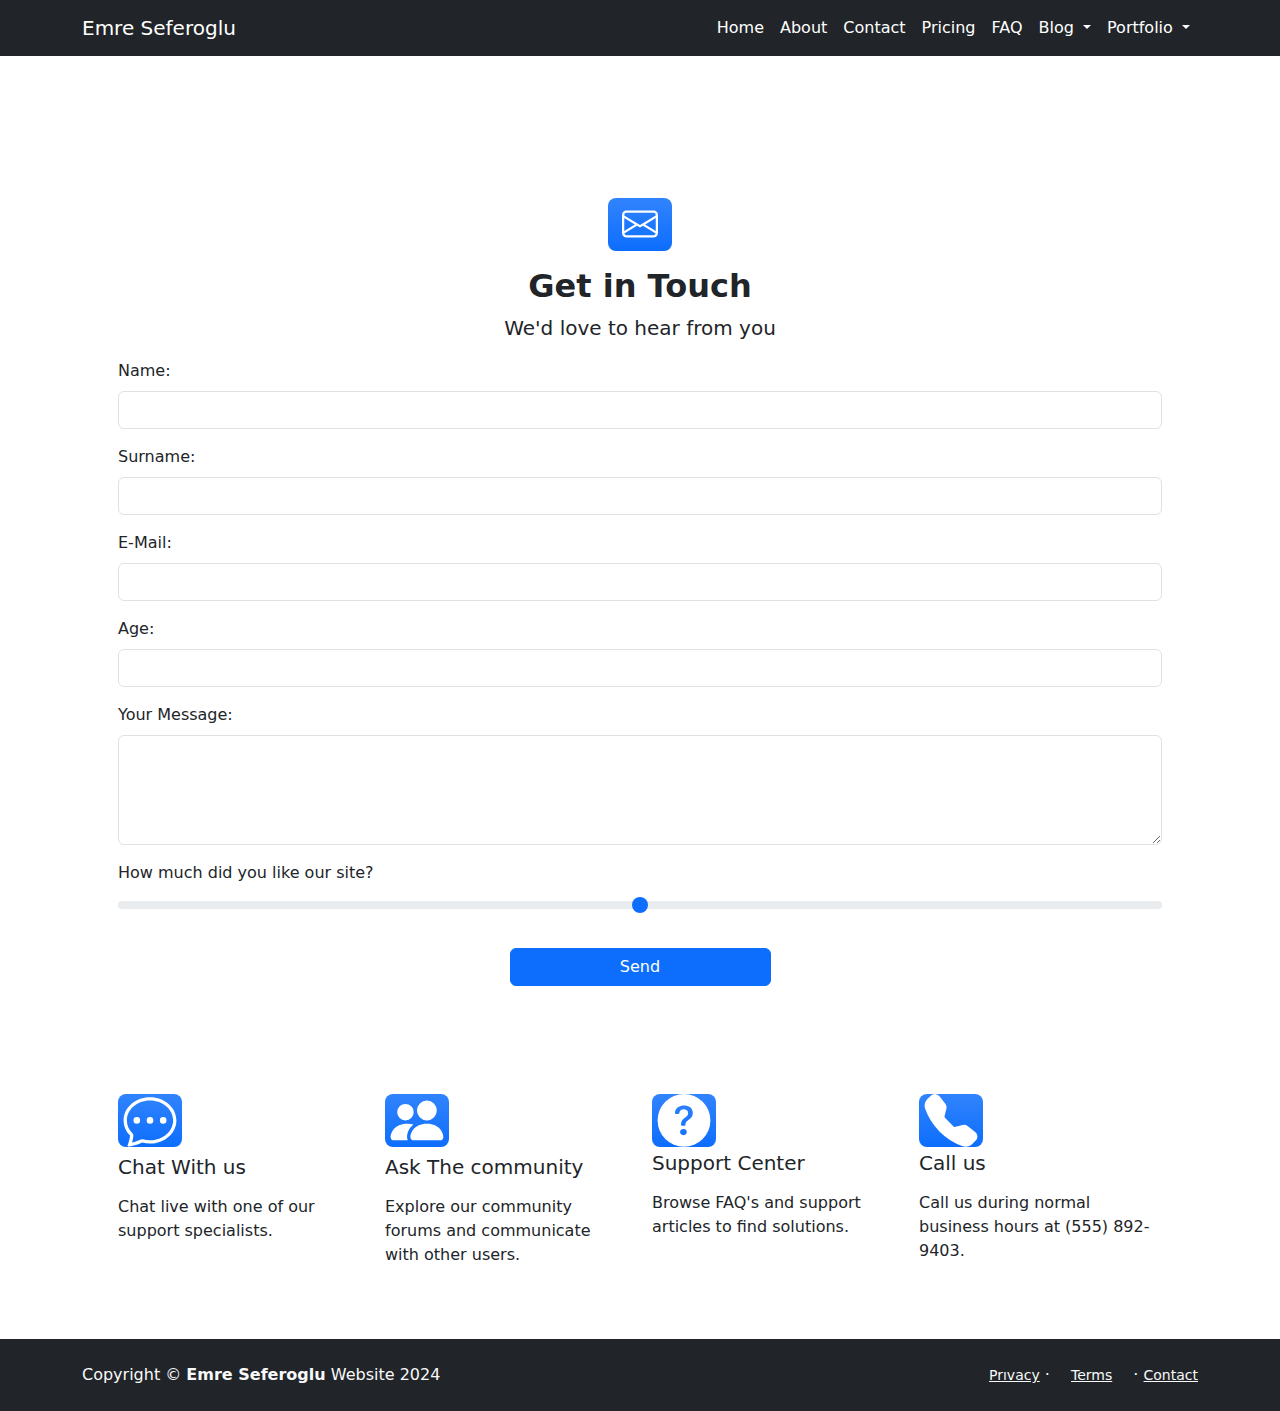
<file: contact.html>
<!DOCTYPE html>
<html lang="en">
  <head>
    <meta charset="UTF-8" />
    <meta name="viewport" content="width=device-width, initial-scale=1.0" />
    <title>İletişim & Destek</title>
    <link rel="stylesheet" href="contact.css" />
    <link
      href="https://cdn.jsdelivr.net/npm/bootstrap@5.3.3/dist/css/bootstrap.min.css"
      rel="stylesheet"
      integrity="sha384-QWTKZyjpPEjISv5WaRU9OFeRpok6YctnYmDr5pNlyT2bRjXh0JMhjY6hW+ALEwIH"
      crossorigin="anonymous"
    />
  </head>
  <body>
    <!-- Navigation -->
    <nav class="navbar navbar-expand-lg bg-dark fixed-top">
      <div class="container">
        <a class="navbar-brand text-white" href="#">Emre Seferoglu</a>
        <button
          class="navbar-toggler bg-body-secondary"
          type="button"
          data-bs-toggle="collapse"
          data-bs-target="#navbarNav"
          aria-controls="navbarNav"
          aria-expanded="false"
          aria-label="Toggle navigation"
        >
          <span class="navbar-toggler-icon"></span>
        </button>
        <div
          class="collapse navbar-collapse justify-content-end"
          id="navbarNav"
        >
          <ul class="navbar-nav">
            <li class="nav-item"></li>
            <li class="nav-item">
              <a class="nav-link text-white" href="index.html">Home</a>
            </li>
            <li class="nav-item">
              <a
                class="nav-link active text-white"
                aria-current="page"
                href="about.html"
                >About</a
              >
            </li>

            <li class="nav-item">
              <a class="nav-link text-white" href="contact.html">Contact</a>
            </li>
            <li class="nav-item">
              <a class="nav-link text-white" href="pricing.html">Pricing</a>
            </li>
            <li class="nav-item">
              <a href="SıkSoru.html" class="nav-link text-white">FAQ</a>
            </li>
            <li class="nav-item dropdown text-white">
              <a
                class="nav-link dropdown-toggle text-white"
                href="#"
                role="button"
                data-bs-toggle="dropdown"
                aria-expanded="false"
              >
                Blog
              </a>
              <ul class="dropdown-menu">
                <li>
                  <a class="dropdown-item" href="blogHome.html">Blog Home</a>
                </li>
                <li><a class="dropdown-item" href="#">Blog Post</a></li>
              </ul>
            </li>
            <li class="nav-item dropdown text-white">
              <a
                class="nav-link dropdown-toggle text-white"
                href="#"
                role="button"
                data-bs-toggle="dropdown"
                aria-expanded="false"
              >
                Portfolio
              </a>
              <ul class="dropdown-menu">
                <li>
                  <a class="dropdown-item" href="pörtfoy.html"
                    >Portfolio Overwiew</a
                  >
                </li>
                <li>
                  <a class="dropdown-item" href="portfolioItem.html"
                    >Portfolio Item</a
                  >
                </li>
              </ul>
            </li>
          </ul>
        </div>
      </div>
    </nav>

    <!-- Contact Form -->
    <section class="ContactForm">
      <div class="container px-5">
        <!-- Contact Forms -->
        <div class="text-center">
          <div
            class="feature bg-primary bg-gradient text-white rounded-3 mb-3 mt-5"
          >
            <svg
              xmlns="http://www.w3.org/2000/svg"
              width="36"
              height="36"
              fill="currentColor"
              class="bi bi-envelope"
              viewBox="0 0 16 16"
            >
              <path
                d="M0 4a2 2 0 0 1 2-2h12a2 2 0 0 1 2 2v8a2 2 0 0 1-2 2H2a2 2 0 0 1-2-2zm2-1a1 1 0 0 0-1 1v.217l7 4.2 7-4.2V4a1 1 0 0 0-1-1zm13 2.383-4.708 2.825L15 11.105zm-.034 6.876-5.64-3.471L8 9.583l-1.326-.795-5.64 3.47A1 1 0 0 0 2 13h12a1 1 0 0 0 .966-.741M1 11.105l4.708-2.897L1 5.383z"
              />
            </svg>
          </div>
          <h2 class="fw-bold">Get in Touch</h2>
          <p class="fs-5">We'd love to hear from you</p>
        </div>
        <form
          action="https://formsubmit.co/yunusemre5331@icloud.com"
          method="POST"
        >
          <div class="mb-3">
            <label for="name" class="form-label">Name:</label>
            <input type="text" id="name" name="name" class="form-control" />
          </div>
          <div class="mb-3">
            <label for="surname" class="form-label">Surname:</label>
            <input
              type="text"
              id="surname"
              name="surname"
              class="form-control"
            />
          </div>
          <div class="mb-3">
            <label for="email" class="form-label">E-Mail:</label>
            <input type="email" id="email" name="email" class="form-control" />
          </div>
          <div class="mb-3">
            <label for="age" class="form-label">Age:</label>
            <input
              type="number"
              id="age"
              class="form-control"
              min="15"
              max="70"
              name="age"
            />
          </div>
          <div class="mb-3">
            <label for="textArea" class="form-label">Your Message:</label>
            <textarea
              id="textArea"
              rows="4"
              class="form-control"
              name="messageText"
            ></textarea>
          </div>
          <div class="mb-3">
            <label for="website-rating" class="form-label"
              >How much did you like our site?</label
            >
            <input
              type="range"
              name="website-rating"
              id="website-rating"
              class="form-range"
            />
          </div>
          <div class="text-center">
            <button
              type="submit"
              class="btn btn-primary w-25 text-center mt-2 mb-2"
            >
              Send
            </button>
          </div>
        </form>
      </div>
    </section>

    <!-- Contact -->
    <section class="advantagesSection">
      <div class="container">
        <div class="row mx-lg-4">
          <div class="col-lg-3 col-md-6">
            <svg
              xmlns="http://www.w3.org/2000/svg"
              width="20"
              height="20"
              fill="currentColor"
              class="bi bi-chat-dots bg-primary bg-gradient text-white rounded-3 feature"
              viewBox="0 0 16 16"
            >
              <path
                d="M5 8a1 1 0 1 1-2 0 1 1 0 0 1 2 0m4 0a1 1 0 1 1-2 0 1 1 0 0 1 2 0m3 1a1 1 0 1 0 0-2 1 1 0 0 0 0 2"
              />
              <path
                d="m2.165 15.803.02-.004c1.83-.363 2.948-.842 3.468-1.105A9 9 0 0 0 8 15c4.418 0 8-3.134 8-7s-3.582-7-8-7-8 3.134-8 7c0 1.76.743 3.37 1.97 4.6a10.4 10.4 0 0 1-.524 2.318l-.003.011a11 11 0 0 1-.244.637c-.079.186.074.394.273.362a22 22 0 0 0 .693-.125m.8-3.108a1 1 0 0 0-.287-.801C1.618 10.83 1 9.468 1 8c0-3.192 3.004-6 7-6s7 2.808 7 6-3.004 6-7 6a8 8 0 0 1-2.088-.272 1 1 0 0 0-.711.074c-.387.196-1.24.57-2.634.893a11 11 0 0 0 .398-2"
              />
            </svg>
            <h5 class="mt-2 mb-lg-3 mb-sm-3">Chat With us</h5>
            <p>Chat live with one of our support specialists.</p>
          </div>
          <div class="col-lg-3 col-md-6">
            <svg
              xmlns="http://www.w3.org/2000/svg"
              width="20"
              height="20"
              fill="currentColor"
              class="bi bi-people-fill bg-primary mb-lg-1 mb-sm-3 bg-gradient text-white rounded-3 feature mb-lg-1 mb-sm-3"
              viewBox="0 0 16 16"
            >
              <path
                d="M7 14s-1 0-1-1 1-4 5-4 5 3 5 4-1 1-1 1zm4-6a3 3 0 1 0 0-6 3 3 0 0 0 0 6m-5.784 6A2.24 2.24 0 0 1 5 13c0-1.355.68-2.75 1.936-3.72A6.3 6.3 0 0 0 5 9c-4 0-5 3-5 4s1 1 1 1zM4.5 8a2.5 2.5 0 1 0 0-5 2.5 2.5 0 0 0 0 5"
              />
            </svg>
            <h5 class="mb-lg-3 mb-sm-2 mt-1">Ask The community</h5>
            <p class="mb-sm-4">
              Explore our community forums and communicate with other users.
            </p>
          </div>
          <div class="col-lg-3 col-md-6">
            <svg
              xmlns="http://www.w3.org/2000/svg"
              width="20"
              height="20"
              fill="currentColor"
              class="bi bi-question-circle-fill bg-primary bg-gradient text-white mb-lg-1 mb-sm-3 rounded-3 feature"
              viewBox="0 0 16 16"
            >
              <path
                d="M16 8A8 8 0 1 1 0 8a8 8 0 0 1 16 0M5.496 6.033h.825c.138 0 .248-.113.266-.25.09-.656.54-1.134 1.342-1.134.686 0 1.314.343 1.314 1.168 0 .635-.374.927-.965 1.371-.673.489-1.206 1.06-1.168 1.987l.003.217a.25.25 0 0 0 .25.246h.811a.25.25 0 0 0 .25-.25v-.105c0-.718.273-.927 1.01-1.486.609-.463 1.244-.977 1.244-2.056 0-1.511-1.276-2.241-2.673-2.241-1.267 0-2.655.59-2.75 2.286a.237.237 0 0 0 .241.247m2.325 6.443c.61 0 1.029-.394 1.029-.927 0-.552-.42-.94-1.029-.94-.584 0-1.009.388-1.009.94 0 .533.425.927 1.01.927z"
              />
            </svg>
            <h5 class="mb-lg-3 mb-sm-2">Support Center</h5>
            <p class="mb-sm-4">
              Browse FAQ's and support articles to find solutions.
            </p>
          </div>
          <div class="col-lg-3 col-md-6">
            <svg
              xmlns="http://www.w3.org/2000/svg"
              width="10"
              height="10"
              fill="currentColor"
              class="bi bi-telephone-fill bg-primary mb-lg-1 mb-sm-3 bg-gradient text-white rounded-3 feature"
              viewBox="0 0 16 16"
            >
              <path
                fill-rule="evenodd"
                d="M1.885.511a1.745 1.745 0 0 1 2.61.163L6.29 2.98c.329.423.445.974.315 1.494l-.547 2.19a.68.68 0 0 0 .178.643l2.457 2.457a.68.68 0 0 0 .644.178l2.189-.547a1.75 1.75 0 0 1 1.494.315l2.306 1.794c.829.645.905 1.87.163 2.611l-1.034 1.034c-.74.74-1.846 1.065-2.877.702a18.6 18.6 0 0 1-7.01-4.42 18.6 18.6 0 0 1-4.42-7.009c-.362-1.03-.037-2.137.703-2.877z"
              />
            </svg>
            <h5 class="mb-lg-3 mb-sm-2">Call us</h5>
            <p class="mb-sm-4">
              Call us during normal business hours at (555) 892-9403.
            </p>
          </div>
        </div>
      </div>
    </section>

    <!-- Footer -->
    <footer class="footer py-4 mt-5 bg-dark">
      <div class="container text-light justify-content-between">
        <div
          class="row align-items-center justify-content-between flex-column flex-sm-row"
        >
          <div class="col-auto">
            <p class="p-0 m-0">
              Copyright © <strong>Emre Seferoglu</strong> Website 2024
            </p>
          </div>
          <div class="col-auto">
            <a href="" class="link-light small">Prıvacy</a>
            <span>·</span>
            <a href="" class="link-light small mx-3">Terms</a>
            <span>·</span>
            <a href="" class="link-light small">Contact</a>
          </div>
        </div>
      </div>
    </footer>
    <!-- Script -->
    <script
      src="https://cdn.jsdelivr.net/npm/bootstrap@5.3.3/dist/js/bootstrap.bundle.min.js"
      integrity="sha384-YvpcrYf0tY3lHB60NNkmXc5s9fDVZLESaAA55NDzOxhy9GkcIdslK1eN7N6jIeHz"
      crossorigin="anonymous"
    ></script>
  </body>
</html>
</file>
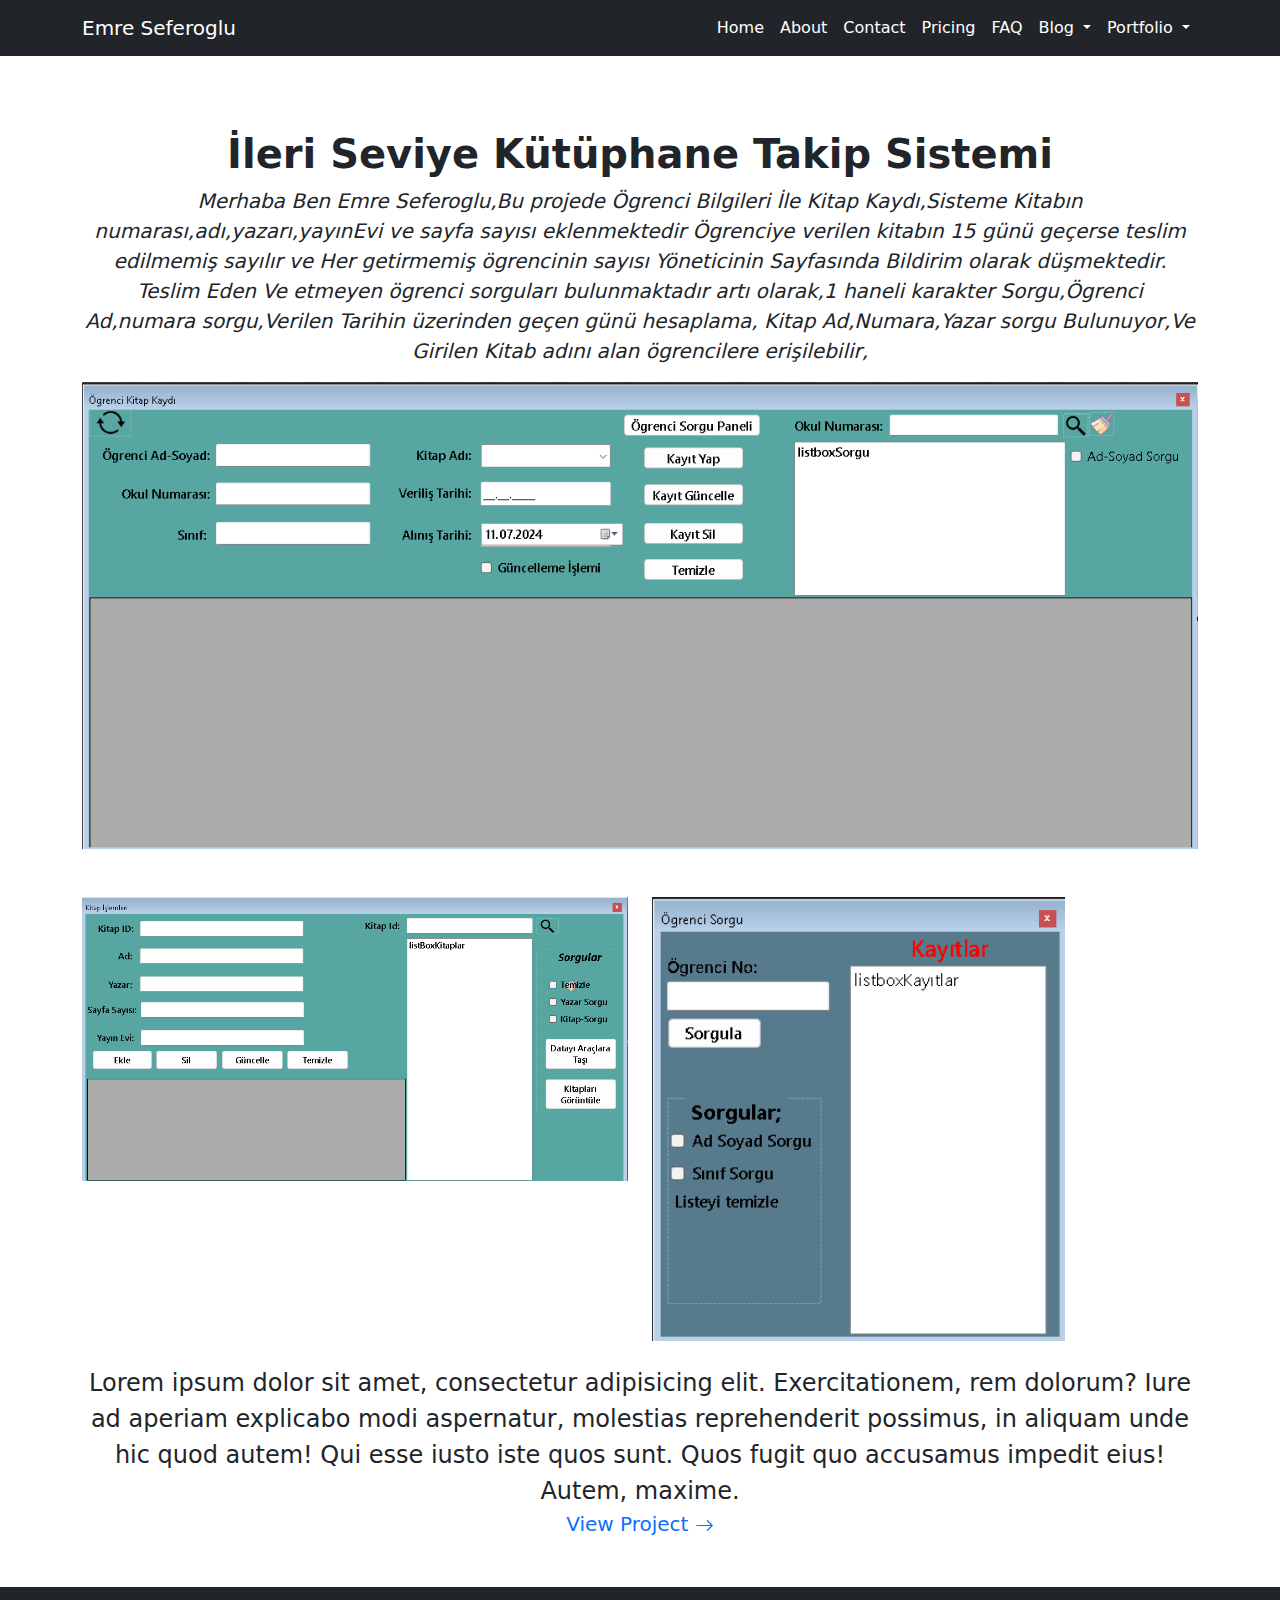
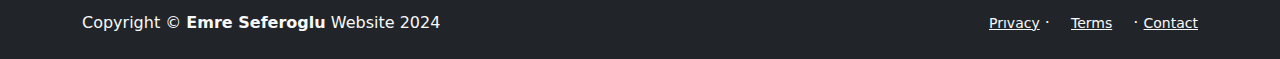
<file: portfolioItem.html>
<!DOCTYPE html>
<html lang="en">
  <head>
    <meta charset="UTF-8" />
    <meta name="viewport" content="width=device-width, initial-scale=1.0" />
    <title>Portfolio Items</title>
    <link rel="stylesheet" href="portfolioItem.css" />
    <link
      href="https://cdn.jsdelivr.net/npm/bootstrap@5.3.3/dist/css/bootstrap.min.css"
      rel="stylesheet"
      integrity="sha384-QWTKZyjpPEjISv5WaRU9OFeRpok6YctnYmDr5pNlyT2bRjXh0JMhjY6hW+ALEwIH"
      crossorigin="anonymous"
    />
  </head>
  <body>
    <!-- Navigation -->
    <nav class="navbar navbar-expand-lg bg-dark fixed-top">
        <div class="container">
          <a class="navbar-brand text-white" href="#">Emre Seferoglu</a>
          <button
            class="navbar-toggler bg-body-secondary"
            type="button"
            data-bs-toggle="collapse"
            data-bs-target="#navbarNav"
            aria-controls="navbarNav"
            aria-expanded="false"
            aria-label="Toggle navigation"
          >
            <span class="navbar-toggler-icon"></span>
          </button>
          <div
            class="collapse navbar-collapse justify-content-end"
            id="navbarNav"
          >
            <ul class="navbar-nav">
              <li class="nav-item">
                <li class="nav-item">
                  <a class="nav-link text-white" href="index.html">Home</a>
                </li>
                <a
                  class="nav-link active text-white"
                  aria-current="page"
                  href="about.html"
                  >About</a
                >
              </li>
              <li class="nav-item">
                <a class="nav-link text-white" href="contact.html">Contact</a>
              </li>
              <li class="nav-item">
                <a class="nav-link text-white" href="pricing.html">Pricing</a>
              </li>
              <li class="nav-item">
                <a href="SıkSoru.html" class="nav-link text-white">FAQ</a>
              </li>
              <li class="nav-item dropdown text-white">
                <a
                  class="nav-link dropdown-toggle text-white"
                  href="#"
                  role="button"
                  data-bs-toggle="dropdown"
                  aria-expanded="false"
                >
                  Blog
                </a>
                <ul class="dropdown-menu">
                  <li><a class="dropdown-item" href="blogHome.html">Blog Home</a></li>
                  <li><a class="dropdown-item" href="#">Blog Post</a></li>
                </ul>
              </li>
              <li class="nav-item dropdown text-white">
                <a
                  class="nav-link dropdown-toggle text-white"
                  href="#"
                  role="button"
                  data-bs-toggle="dropdown"
                  aria-expanded="false"
                >
                  Portfolio
                </a>
                <ul class="dropdown-menu">
                  <li>
                    <a class="dropdown-item" href="pörtfoy.html">Portfolio Overwiew</a>
                  </li>
                  <li><a class="dropdown-item" href="portfolioItem.html">Portfolio Item</a></li>
                </ul>
              </li>
            </ul>
          </div>
        </div>
      </nav>

    <!-- Project  -->
    <header class="mainHeader">
        <div class="container ">
            <div class="row text-center">
                <div class="col-xl-12 col-lg-12 ms-auto" >
                    <h1 class="fw-bold">İleri Seviye Kütüphane Takip Sistemi</h1>
                    <p class="fs-5 fst-italic">Merhaba Ben Emre Seferoglu,Bu projede Ögrenci Bilgileri İle Kitap Kaydı,Sisteme Kitabın numarası,adı,yazarı,yayınEvi ve sayfa sayısı eklenmektedir 
                        Ögrenciye verilen kitabın 15 günü geçerse teslim edilmemiş sayılır ve Her getirmemiş ögrencinin sayısı Yöneticinin Sayfasında Bildirim olarak düşmektedir.
                        Teslim Eden Ve etmeyen ögrenci sorguları bulunmaktadır artı olarak,1 haneli karakter Sorgu,Ögrenci Ad,numara sorgu,Verilen Tarihin üzerinden geçen günü hesaplama,
                        Kitap Ad,Numara,Yazar sorgu Bulunuyor,Ve Girilen Kitab adını  alan ögrencilere erişilebilir,
    
                    </p>
                </div>
            </div>
            <div class="row gx-4 mt-xxl-4">
                <div class="col-lg-12 col-sm-12 col-xxl-12">
                    <img src="Kütüphane Takip Sistemi - Microsoft Visual Studio 11.07.2024 19_56_34.png"  class="img-fluid rounded-5ß">
                </div>
            </div>
            <div class="row gx-4 mt-5">
                <div class="col-lg-6 col-xxl-8">
                    <img src="foto2.png"  class="img-fluid">
                </div>
                <div class="col-lg-6 col-xxl-4 ">
                    <img src="foto.png"  class="img-fluid col2">
                </div>
            </div>
            <div class="row mt-4">

                <div class="text-center fs-4">Lorem ipsum dolor sit amet, consectetur adipisicing elit. Exercitationem, rem dolorum? Iure ad aperiam explicabo modi aspernatur, molestias reprehenderit possimus, in aliquam unde hic quod autem! Qui esse iusto iste quos sunt. Quos fugit quo accusamus impedit eius! Autem, maxime.</div>

                <div class="text-center ">
                 <a href="https://github.com/xEmre1-53/K-t-phane-Takip-Sistemi" class="text-decoration-none fs-5 mb-5">
                    View Project  <svg xmlns="http://www.w3.org/2000/svg" width="19" height="19" fill="currentColor" class="bi bi-arrow-right" viewBox="0 0 16 16">
                      <path fill-rule="evenodd" d="M1 8a.5.5 0 0 1 .5-.5h11.793l-3.147-3.146a.5.5 0 0 1 .708-.708l4 4a.5.5 0 0 1 0 .708l-4 4a.5.5 0 0 1-.708-.708L13.293 8.5H1.5A.5.5 0 0 1 1 8"/>
                    </svg>

                </a></div>
            </div>
        </div>
    </header>
      

      <!-- footer -->
      <footer class="footer py-4 mt-5 bg-dark">
        <div class="container text-light justify-content-between">
          <div
            class="row align-items-center justify-content-between flex-column flex-sm-row"
          >
            <div class="col-auto">
              <p class="p-0 m-0">
                Copyright © <strong>Emre Seferoglu</strong> Website 2024
              </p>
            </div>
            <div class="col-auto">
              <a href="" class="link-light small">Prıvacy</a>
              <span>·</span>
              <a href="" class="link-light small mx-3">Terms</a>
              <span>·</span>
              <a href="" class="link-light small">Contact</a>
            </div>
          </div>
        </div>
      </footer>



    <script
      src="https://cdn.jsdelivr.net/npm/bootstrap@5.3.3/dist/js/bootstrap.bundle.min.js"
      integrity="sha384-YvpcrYf0tY3lHB60NNkmXc5s9fDVZLESaAA55NDzOxhy9GkcIdslK1eN7N6jIeHz"
      crossorigin="anonymous"
    ></script>
  </body>
</html>
</file>
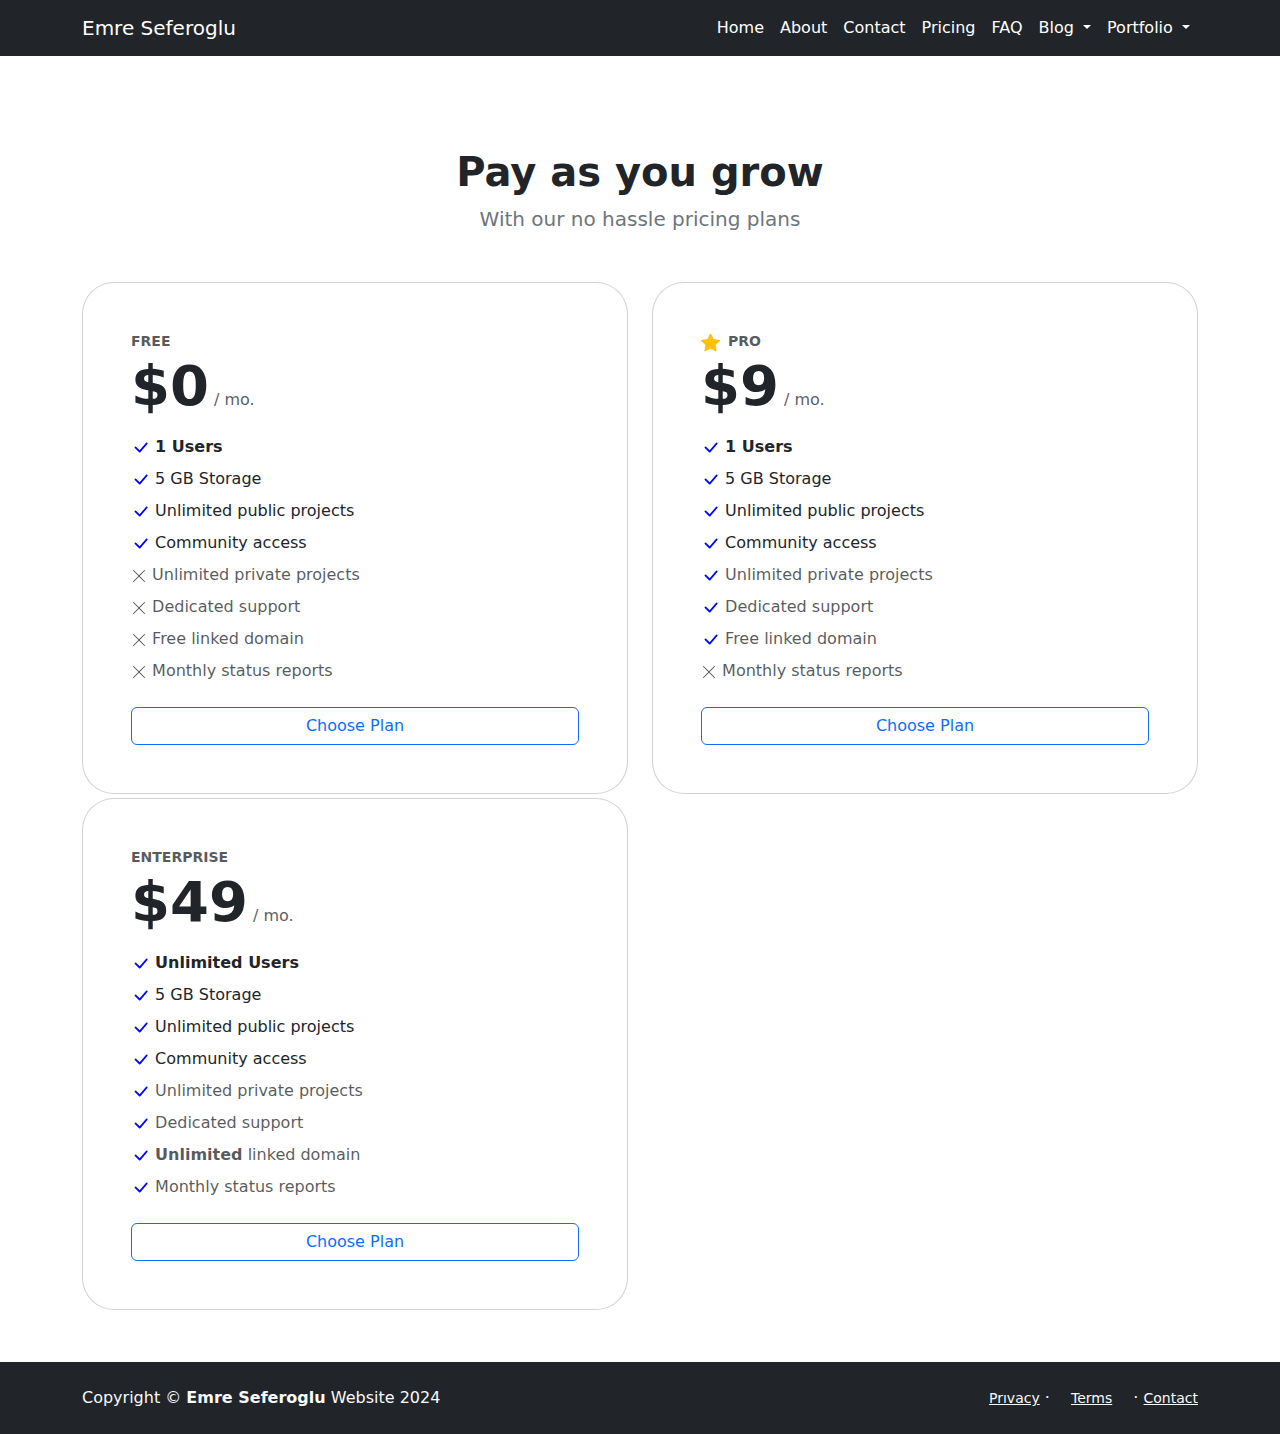
<file: pricing.html>
<!DOCTYPE html>
<html lang="en">
  <head>
    <meta charset="UTF-8" />
    <meta name="viewport" content="width=device-width, initial-scale=1.0" />
    <title>Prıcıng</title>
    <link
      href="https://cdn.jsdelivr.net/npm/bootstrap@5.3.3/dist/css/bootstrap.min.css"
      rel="stylesheet"
      integrity="sha384-QWTKZyjpPEjISv5WaRU9OFeRpok6YctnYmDr5pNlyT2bRjXh0JMhjY6hW+ALEwIH"
      crossorigin="anonymous"
    />
    <link rel="stylesheet" href="pricing.css">
  </head>
  <body>
    <!-- Navigation -->
    <nav class="navbar navbar-expand-lg bg-dark fixed-top">
        <div class="container">
          <a class="navbar-brand text-white" href="#">Emre Seferoglu</a>
          <button
            class="navbar-toggler bg-body-secondary"
            type="button"
            data-bs-toggle="collapse"
            data-bs-target="#navbarNav"
            aria-controls="navbarNav"
            aria-expanded="false"
            aria-label="Toggle navigation"
          >
            <span class="navbar-toggler-icon"></span>
          </button>
          <div
            class="collapse navbar-collapse justify-content-end"
            id="navbarNav"
          >
            <ul class="navbar-nav">
              <li class="nav-item">
                <li class="nav-item">
                  <a class="nav-link text-white" href="index.html">Home</a>
                </li>
                <a
                  class="nav-link active text-white"
                  aria-current="page"
                  href="about.html"
                  >About</a
                >
              </li>
              <li class="nav-item">
                <a class="nav-link text-white" href="contact.html">Contact</a>
              </li>
              <li class="nav-item">
                <a class="nav-link text-white" href="pricing.html">Pricing</a>
              </li>
              <li class="nav-item">
                <a href="SıkSoru.html" class="nav-link text-white">FAQ</a>
              </li>
              <li class="nav-item dropdown text-white">
                <a
                  class="nav-link dropdown-toggle text-white"
                  href="#"
                  role="button"
                  data-bs-toggle="dropdown"
                  aria-expanded="false"
                >
                  Blog
                </a>
                <ul class="dropdown-menu">
                  <li><a class="dropdown-item" href="blogHome.html">Blog Home</a></li>
                  <li><a class="dropdown-item" href="#">Blog Post</a></li>
                </ul>
              </li>
              <li class="nav-item dropdown text-white">
                <a
                  class="nav-link dropdown-toggle text-white"
                  href="#"
                  role="button"
                  data-bs-toggle="dropdown"
                  aria-expanded="false"
                >
                  Portfolio
                </a>
                <ul class="dropdown-menu">
                  <li>
                    <a class="dropdown-item" href="pörtfoy.html">Portfolio Overwiew</a>
                  </li>
                  <li><a class="dropdown-item" href="portfolioItem.html">Portfolio Item</a></li>
                </ul>
              </li>
            </ul>
          </div>
        </div>
    </nav>
  
    <!-- Header -->
    <header class="mainHeader" id="pricingHeader">
        <div class="container mt-lg-5">
            <div class="row">       
                <div class="text-center mt-xl-5 mt-sm-4">
                    <h1 class="fs-1 fw-bold">Pay as you grow</h1>
                    <p class="text-secondary  fw-normal fs-5 mb-xl-5">With our no hassle pricing plans</p>
                </div>
            </div>
            <div class="row">
                <div class="col-lg-6 col-xxl-4 ">
                    <div class="card mb-5 mb-xl-1 rounded-5">
                        <div class="card-body p-5 ">
                            <div class="small text-uppercase text-muted fw-bold">FREE</div>
                            <div class="mb-3">
                                <span class=" display-4 fw-bold">$0</span>
                                <span class="text-muted">/ mo.</span>
                            </div>
                            <ul class="list-unstyled mb-4">
                                <li class="mb-2">
                                    <svg xmlns="http://www.w3.org/2000/svg" width="19" height="19" fill="currentColor" class="bi bi-check-lg" viewBox="0 0 16 16">
                                        <path d="M12.736 3.97a.733.733 0 0 1 1.047 0c.286.289.29.756.01 1.05L7.88 12.01a.733.733 0 0 1-1.065.02L3.217 8.384a.757.757 0 0 1 0-1.06.733.733 0 0 1 1.047 0l3.052 3.093 5.4-6.425z"/>
                                      </svg>
                                      <strong >1 Users</strong>
                                </li>
                                <li class="mb-2">
                                    <svg xmlns="http://www.w3.org/2000/svg" width="19" height="19" fill="currentColor" class="bi bi-check-lg" viewBox="0 0 16 16">
                                        <path d="M12.736 3.97a.733.733 0 0 1 1.047 0c.286.289.29.756.01 1.05L7.88 12.01a.733.733 0 0 1-1.065.02L3.217 8.384a.757.757 0 0 1 0-1.06.733.733 0 0 1 1.047 0l3.052 3.093 5.4-6.425z"/>
                                      </svg>
                                      5 GB Storage
                                </li>
                                <li class="mb-2">
                                    <svg xmlns="http://www.w3.org/2000/svg" width="19" height="19" fill="currentColor" class="bi bi-check-lg" viewBox="0 0 16 16">
                                        <path d="M12.736 3.97a.733.733 0 0 1 1.047 0c.286.289.29.756.01 1.05L7.88 12.01a.733.733 0 0 1-1.065.02L3.217 8.384a.757.757 0 0 1 0-1.06.733.733 0 0 1 1.047 0l3.052 3.093 5.4-6.425z"/>
                                      </svg>
                                      Unlimited public projects
                                </li>
                                <li class="mb-2">
                                    <svg xmlns="http://www.w3.org/2000/svg" width="19" height="19" fill="currentColor" class="bi bi-check-lg" viewBox="0 0 16 16">
                                        <path d="M12.736 3.97a.733.733 0 0 1 1.047 0c.286.289.29.756.01 1.05L7.88 12.01a.733.733 0 0 1-1.065.02L3.217 8.384a.757.757 0 0 1 0-1.06.733.733 0 0 1 1.047 0l3.052 3.093 5.4-6.425z"/>
                                      </svg>
                                      Community access
                                </li>
                                <li class="mb-2 text-muted">
                                    <svg xmlns="http://www.w3.org/2000/svg" width="16" height="16" fill="currentColor" class="bi bi-x-lg" viewBox="0 0 16 16">
                                        <path d="M2.146 2.854a.5.5 0 1 1 .708-.708L8 7.293l5.146-5.147a.5.5 0 0 1 .708.708L8.707 8l5.147 5.146a.5.5 0 0 1-.708.708L8 8.707l-5.146 5.147a.5.5 0 0 1-.708-.708L7.293 8z"/>
                                      </svg>
                                      Unlimited private projects
                                </li>
                                <li class="mb-2 text-muted">
                                    <svg xmlns="http://www.w3.org/2000/svg" width="16" height="16" fill="currentColor" class="bi bi-x-lg" viewBox="0 0 16 16">
                                        <path d="M2.146 2.854a.5.5 0 1 1 .708-.708L8 7.293l5.146-5.147a.5.5 0 0 1 .708.708L8.707 8l5.147 5.146a.5.5 0 0 1-.708.708L8 8.707l-5.146 5.147a.5.5 0 0 1-.708-.708L7.293 8z"/>
                                      </svg>
                                      Dedicated support
                                </li>
                                <li class="mb-2 text-muted">
                                    <svg xmlns="http://www.w3.org/2000/svg" width="16" height="16" fill="currentColor" class="bi bi-x-lg" viewBox="0 0 16 16">
                                        <path d="M2.146 2.854a.5.5 0 1 1 .708-.708L8 7.293l5.146-5.147a.5.5 0 0 1 .708.708L8.707 8l5.147 5.146a.5.5 0 0 1-.708.708L8 8.707l-5.146 5.147a.5.5 0 0 1-.708-.708L7.293 8z"/>
                                      </svg>
                                      Free linked domain
                                </li>
                                <li class="text-muted">
                                    <svg xmlns="http://www.w3.org/2000/svg" width="16" height="16" fill="currentColor" class="bi bi-x-lg" viewBox="0 0 16 16">
                                        <path d="M2.146 2.854a.5.5 0 1 1 .708-.708L8 7.293l5.146-5.147a.5.5 0 0 1 .708.708L8.707 8l5.147 5.146a.5.5 0 0 1-.708.708L8 8.707l-5.146 5.147a.5.5 0 0 1-.708-.708L7.293 8z"/>
                                      </svg>
                                      Monthly status reports
                                </li>
                            </ul>
                            <div class="d-grid">
                                <a class="btn btn-outline-primary">Choose Plan</a>
                            </div>
                        </div>
                    </div>
                </div>
                <div class="col-lg-6 col-xxl-4">
                    <div class="card mb-5 mb-xl-1 rounded-5">
                        <div class="card-body p-5">
                            <div class="small text-uppercase text-muted fw-bold"><svg xmlns="http://www.w3.org/2000/svg" width="19" height="19" fill="currentColor" class="bi bi-star-fill text-warning me-2" viewBox="0 0 16 16">
                                <path d="M3.612 15.443c-.386.198-.824-.149-.746-.592l.83-4.73L.173 6.765c-.329-.314-.158-.888.283-.95l4.898-.696L7.538.792c.197-.39.73-.39.927 0l2.184 4.327 4.898.696c.441.062.612.636.282.95l-3.522 3.356.83 4.73c.078.443-.36.79-.746.592L8 13.187l-4.389 2.256z"/>
                              </svg><strong class="">PRO</strong></div>
                            <div class="mb-3">
                                <span class=" display-4 fw-bold">$9</span>
                                <span class="text-muted">/ mo.</span>
                            </div>
                            <ul class="list-unstyled mb-4">
                                <li class="mb-2">
                                    <svg xmlns="http://www.w3.org/2000/svg" width="19" height="19" fill="currentColor" class="bi bi-check-lg" viewBox="0 0 16 16">
                                        <path d="M12.736 3.97a.733.733 0 0 1 1.047 0c.286.289.29.756.01 1.05L7.88 12.01a.733.733 0 0 1-1.065.02L3.217 8.384a.757.757 0 0 1 0-1.06.733.733 0 0 1 1.047 0l3.052 3.093 5.4-6.425z"/>
                                      </svg>
                                      <strong >1 Users</strong>
                                </li>
                                <li class="mb-2">
                                    <svg xmlns="http://www.w3.org/2000/svg" width="19" height="19" fill="currentColor" class="bi bi-check-lg" viewBox="0 0 16 16">
                                        <path d="M12.736 3.97a.733.733 0 0 1 1.047 0c.286.289.29.756.01 1.05L7.88 12.01a.733.733 0 0 1-1.065.02L3.217 8.384a.757.757 0 0 1 0-1.06.733.733 0 0 1 1.047 0l3.052 3.093 5.4-6.425z"/>
                                      </svg>
                                      5 GB Storage
                                </li>
                                <li class="mb-2">
                                    <svg xmlns="http://www.w3.org/2000/svg" width="19" height="19" fill="currentColor" class="bi bi-check-lg" viewBox="0 0 16 16">
                                        <path d="M12.736 3.97a.733.733 0 0 1 1.047 0c.286.289.29.756.01 1.05L7.88 12.01a.733.733 0 0 1-1.065.02L3.217 8.384a.757.757 0 0 1 0-1.06.733.733 0 0 1 1.047 0l3.052 3.093 5.4-6.425z"/>
                                      </svg>
                                      Unlimited public projects
                                </li>
                                <li class="mb-2">
                                    <svg xmlns="http://www.w3.org/2000/svg" width="19" height="19" fill="currentColor" class="bi bi-check-lg" viewBox="0 0 16 16">
                                        <path d="M12.736 3.97a.733.733 0 0 1 1.047 0c.286.289.29.756.01 1.05L7.88 12.01a.733.733 0 0 1-1.065.02L3.217 8.384a.757.757 0 0 1 0-1.06.733.733 0 0 1 1.047 0l3.052 3.093 5.4-6.425z"/>
                                      </svg>
                                      Community access
                                </li>
                                <li class="mb-2 text-muted">
                                    <svg xmlns="http://www.w3.org/2000/svg" width="19" height="19" fill="currentColor" class="bi bi-check-lg" viewBox="0 0 16 16">
                                        <path d="M12.736 3.97a.733.733 0 0 1 1.047 0c.286.289.29.756.01 1.05L7.88 12.01a.733.733 0 0 1-1.065.02L3.217 8.384a.757.757 0 0 1 0-1.06.733.733 0 0 1 1.047 0l3.052 3.093 5.4-6.425z"/>
                                      </svg>
                                      Unlimited private projects
                                </li>
                                <li class="mb-2 text-muted">
                                    <svg xmlns="http://www.w3.org/2000/svg" width="19" height="19" fill="currentColor" class="bi bi-check-lg" viewBox="0 0 16 16">
                                        <path d="M12.736 3.97a.733.733 0 0 1 1.047 0c.286.289.29.756.01 1.05L7.88 12.01a.733.733 0 0 1-1.065.02L3.217 8.384a.757.757 0 0 1 0-1.06.733.733 0 0 1 1.047 0l3.052 3.093 5.4-6.425z"/>
                                      </svg>
                                      Dedicated support
                                </li>
                                <li class="mb-2 text-muted">
                                    <svg xmlns="http://www.w3.org/2000/svg" width="19" height="19" fill="currentColor" class="bi bi-check-lg" viewBox="0 0 16 16">
                                        <path d="M12.736 3.97a.733.733 0 0 1 1.047 0c.286.289.29.756.01 1.05L7.88 12.01a.733.733 0 0 1-1.065.02L3.217 8.384a.757.757 0 0 1 0-1.06.733.733 0 0 1 1.047 0l3.052 3.093 5.4-6.425z"/>
                                      </svg>
                                      Free linked domain
                                </li>
                                <li class="text-muted">
                                    <svg xmlns="http://www.w3.org/2000/svg" width="16" height="16" fill="currentColor" class="bi bi-x-lg " viewBox="0 0 16 16">
                                        <path d="M2.146 2.854a.5.5 0 1 1 .708-.708L8 7.293l5.146-5.147a.5.5 0 0 1 .708.708L8.707 8l5.147 5.146a.5.5 0 0 1-.708.708L8 8.707l-5.146 5.147a.5.5 0 0 1-.708-.708L7.293 8z"/>
                                      </svg>
                                      Monthly status reports
                                </li>
                            </ul>
                            <div class="d-grid">
                                <a class="btn btn-outline-primary">Choose Plan</a>
                            </div>
                        </div>
                    </div>
                </div>
                <div class="col-lg-6 col-xxl-4 ">
                    <div class="card mb-5 mb-xl-1 rounded-5">
                        <div class="card-body p-5">
                            <div class="small text-uppercase text-muted fw-bold">EnterPrıse</div>
                            <div class="mb-3">
                                <span class=" display-4 fw-bold">$49</span>
                                <span class="text-muted">/ mo.</span>
                            </div>
                            <ul class="list-unstyled mb-4">
                                <li class="mb-2">
                                    <svg xmlns="http://www.w3.org/2000/svg" width="19" height="19" fill="currentColor" class="bi bi-check-lg" viewBox="0 0 16 16">
                                        <path d="M12.736 3.97a.733.733 0 0 1 1.047 0c.286.289.29.756.01 1.05L7.88 12.01a.733.733 0 0 1-1.065.02L3.217 8.384a.757.757 0 0 1 0-1.06.733.733 0 0 1 1.047 0l3.052 3.093 5.4-6.425z"/>
                                      </svg>
                                      <strong >Unlimited Users</strong>
                                </li>
                                <li class="mb-2">
                                    <svg xmlns="http://www.w3.org/2000/svg" width="19" height="19" fill="currentColor" class="bi bi-check-lg" viewBox="0 0 16 16">
                                        <path d="M12.736 3.97a.733.733 0 0 1 1.047 0c.286.289.29.756.01 1.05L7.88 12.01a.733.733 0 0 1-1.065.02L3.217 8.384a.757.757 0 0 1 0-1.06.733.733 0 0 1 1.047 0l3.052 3.093 5.4-6.425z"/>
                                      </svg>
                                      5 GB Storage
                                </li>
                                <li class="mb-2">
                                    <svg xmlns="http://www.w3.org/2000/svg" width="19" height="19" fill="currentColor" class="bi bi-check-lg" viewBox="0 0 16 16">
                                        <path d="M12.736 3.97a.733.733 0 0 1 1.047 0c.286.289.29.756.01 1.05L7.88 12.01a.733.733 0 0 1-1.065.02L3.217 8.384a.757.757 0 0 1 0-1.06.733.733 0 0 1 1.047 0l3.052 3.093 5.4-6.425z"/>
                                      </svg>
                                      Unlimited public projects
                                </li>
                                <li class="mb-2">
                                    <svg xmlns="http://www.w3.org/2000/svg" width="19" height="19" fill="currentColor" class="bi bi-check-lg" viewBox="0 0 16 16">
                                        <path d="M12.736 3.97a.733.733 0 0 1 1.047 0c.286.289.29.756.01 1.05L7.88 12.01a.733.733 0 0 1-1.065.02L3.217 8.384a.757.757 0 0 1 0-1.06.733.733 0 0 1 1.047 0l3.052 3.093 5.4-6.425z"/>
                                      </svg>
                                      Community access
                                </li>
                                <li class="mb-2 text-muted">
                                    <svg xmlns="http://www.w3.org/2000/svg" width="19" height="19" fill="currentColor" class="bi bi-check-lg" viewBox="0 0 16 16">
                                        <path d="M12.736 3.97a.733.733 0 0 1 1.047 0c.286.289.29.756.01 1.05L7.88 12.01a.733.733 0 0 1-1.065.02L3.217 8.384a.757.757 0 0 1 0-1.06.733.733 0 0 1 1.047 0l3.052 3.093 5.4-6.425z"/>
                                      </svg>
                                      Unlimited private projects
                                </li>
                                <li class="mb-2 text-muted">
                                    <svg xmlns="http://www.w3.org/2000/svg" width="19" height="19" fill="currentColor" class="bi bi-check-lg" viewBox="0 0 16 16">
                                        <path d="M12.736 3.97a.733.733 0 0 1 1.047 0c.286.289.29.756.01 1.05L7.88 12.01a.733.733 0 0 1-1.065.02L3.217 8.384a.757.757 0 0 1 0-1.06.733.733 0 0 1 1.047 0l3.052 3.093 5.4-6.425z"/>
                                      </svg>
                                      Dedicated support
                                </li>
                                <li class="mb-2 text-muted">
                                    <svg xmlns="http://www.w3.org/2000/svg" width="19" height="19" fill="currentColor" class="bi bi-check-lg" viewBox="0 0 16 16">
                                        <path d="M12.736 3.97a.733.733 0 0 1 1.047 0c.286.289.29.756.01 1.05L7.88 12.01a.733.733 0 0 1-1.065.02L3.217 8.384a.757.757 0 0 1 0-1.06.733.733 0 0 1 1.047 0l3.052 3.093 5.4-6.425z"/>
                                      </svg>
                                      <strong>Unlimited</strong> linked domain
                                </li>
                                <li class="text-muted">
                                   <svg xmlns="http://www.w3.org/2000/svg" width="19" height="19" fill="currentColor" class="bi bi-check-lg" viewBox="0 0 16 16">
                                        <path d="M12.736 3.97a.733.733 0 0 1 1.047 0c.286.289.29.756.01 1.05L7.88 12.01a.733.733 0 0 1-1.065.02L3.217 8.384a.757.757 0 0 1 0-1.06.733.733 0 0 1 1.047 0l3.052 3.093 5.4-6.425z"/>
                                      </svg>
                                      Monthly status reports
                                </li>
                            </ul>
                            <div class="d-grid">
                                <a class="btn btn-outline-primary">Choose Plan</a>
                            </div>
                        </div>
                    </div>
                </div>
            </div>
        </div>  
    </header>      

    <!-- footer -->
    <footer class="footer py-4 mt-5 bg-dark">
        <div class="container text-light justify-content-between">
          <div
            class="row align-items-center justify-content-between flex-column flex-sm-row"
          >
            <div class="col-auto">
              <p class="p-0 m-0">
                Copyright © <strong>Emre Seferoglu</strong> Website 2024
              </p>
            </div>
            <div class="col-auto">
              <a href="" class="link-light small">Prıvacy</a>
              <span>·</span>
              <a href="" class="link-light small mx-3">Terms</a>
              <span>·</span>
              <a href="" class="link-light small">Contact</a>
            </div>
          </div>
        </div>
      </footer>

    <script
      src="https://cdn.jsdelivr.net/npm/bootstrap@5.3.3/dist/js/bootstrap.bundle.min.js"
      integrity="sha384-YvpcrYf0tY3lHB60NNkmXc5s9fDVZLESaAA55NDzOxhy9GkcIdslK1eN7N6jIeHz"
      crossorigin="anonymous"
    ></script>
  </body>
</html>
</file>
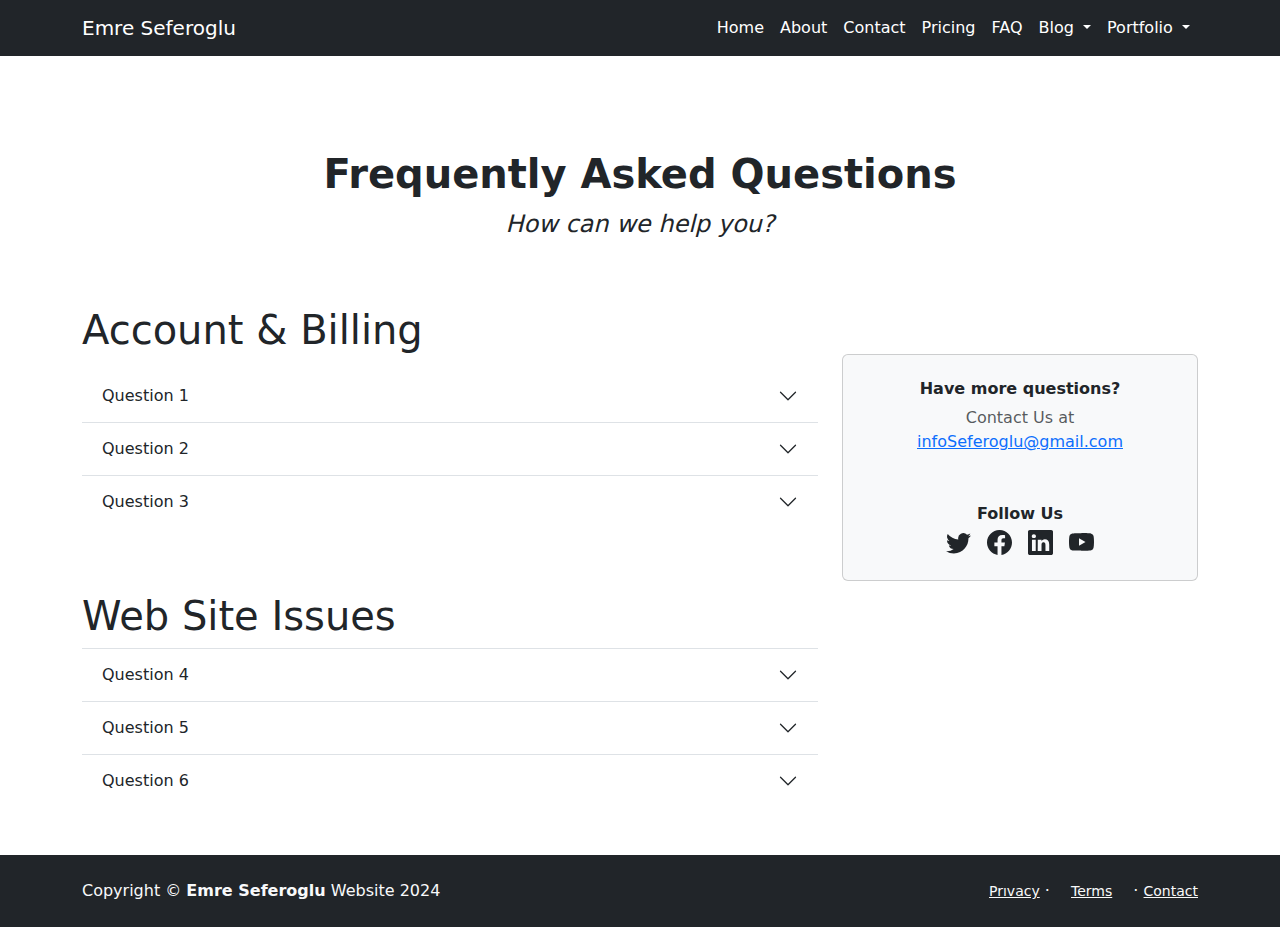
<file: SıkSoru.html>
<!DOCTYPE html>
<html lang="en">
  <head>
    <meta charset="UTF-8" />
    <meta name="viewport" content="width=device-width, initial-scale=1.0" />
    <title>SSS & FAQ</title>
    <link
      href="https://cdn.jsdelivr.net/npm/bootstrap@5.3.3/dist/css/bootstrap.min.css"
      rel="stylesheet"
      integrity="sha384-QWTKZyjpPEjISv5WaRU9OFeRpok6YctnYmDr5pNlyT2bRjXh0JMhjY6hW+ALEwIH"
      crossorigin="anonymous"
    />
    <link rel="stylesheet" href="SsS.css" />
  </head>
  <body>
    <!-- NAVİGATİON -->
    <nav class="navbar navbar-expand-lg bg-dark fixed-top">
      <div class="container">
        <a class="navbar-brand text-white" href="#">Emre Seferoglu</a>
        <button
          class="navbar-toggler bg-body-secondary"
          type="button"
          data-bs-toggle="collapse"
          data-bs-target="#navbarNav"
          aria-controls="navbarNav"
          aria-expanded="false"
          aria-label="Toggle navigation"
        >
          <span class="navbar-toggler-icon"></span>
        </button>
        <div
          class="collapse navbar-collapse justify-content-end"
          id="navbarNav"
        >
          <ul class="navbar-nav">
            <li class="nav-item"></li>
            <li class="nav-item">
              <a class="nav-link text-white" href="index.html">Home</a>
            </li>
            <li class="nav-item">
              <a
                class="nav-link active text-white"
                aria-current="page"
                href="about.html"
                >About</a
              >
            </li>

            <li class="nav-item">
              <a class="nav-link text-white" href="contact.html">Contact</a>
            </li>
            <li class="nav-item">
              <a class="nav-link text-white" href="pricing.html">Pricing</a>
            </li>
            <li class="nav-item">
              <a href="SıkSoru.html" class="nav-link text-white">FAQ</a>
            </li>
            <li class="nav-item dropdown text-white">
              <a
                class="nav-link dropdown-toggle text-white"
                href="#"
                role="button"
                data-bs-toggle="dropdown"
                aria-expanded="false"
              >
                Blog
              </a>
              <ul class="dropdown-menu">
                <li>
                  <a class="dropdown-item" href="blogHome.html">Blog Home</a>
                </li>
                <li><a class="dropdown-item" href="#">Blog Post</a></li>
              </ul>
            </li>
            <li class="nav-item dropdown text-white">
              <a
                class="nav-link dropdown-toggle text-white"
                href="#"
                role="button"
                data-bs-toggle="dropdown"
                aria-expanded="false"
              >
                Portfolio
              </a>
              <ul class="dropdown-menu">
                <li>
                  <a class="dropdown-item" href="pörtfoy.html"
                    >Portfolio Overwiew</a
                  >
                </li>
                <li>
                  <a class="dropdown-item" href="portfolioItem.html"
                    >Portfolio Item</a
                  >
                </li>
              </ul>
            </li>
          </ul>
        </div>
      </div>
    </nav>

    <!-- Header -->
    <header class="mainHeader mt-sm-4">
      <div class="container">
        <div class="text-center">
          <h1 class="fs-1 display-2 fw-bold">Frequently Asked Questions</h1>
          <p class="fw-medium fst-italic fs-4">How can we help you?</p>
        </div>
        <div class="row">
          <div class="col-xl-8">
            <h1 class="fw-medium mt-5">Account & Billing</h1>
            <div class="row mt-lg-3">
              <div
                class="accordion accordion-flush"
                id="accordionFlushExamples1"
              >
                <div class="accordion-item">
                  <h2 class="accordion-header">
                    <button
                      class="accordion-button collapsed"
                      type="button"
                      data-bs-toggle="collapse"
                      data-bs-target="#flush-collapseOne1"
                      aria-expanded="false"
                      aria-controls="flush-collapseOne1"
                    >
                      Question 1
                    </button>
                  </h2>
                  <div
                    id="flush-collapseOne1"
                    class="accordion-collapse collapse"
                    data-bs-parent="#accordionFlushExamples1"
                  >
                    <div class="accordion-body">
                      <strong>This is the first item's accordion body.</strong>
                      It is shown by default, until the collapse plugin adds the
                      appropriate classes that we use to style each element.
                      These classes control the overall appearance, as well as
                      the showing and hiding via CSS transitions. You can modify
                      any of this with custom CSS or overriding our default
                      variables. It's also worth noting that just about any HTML
                      can go within the .accordion-body , though the transition
                      does limit overflow
                    </div>
                  </div>
                </div>
                <div class="accordion-item">
                  <h2 class="accordion-header">
                    <button
                      class="accordion-button collapsed"
                      type="button"
                      data-bs-toggle="collapse"
                      data-bs-target="#flush-collapseTwo1"
                      aria-expanded="false"
                      aria-controls="flush-collapseTwo1"
                    >
                      Question 2
                    </button>
                  </h2>
                  <div
                    id="flush-collapseTwo1"
                    class="accordion-collapse collapse"
                    data-bs-parent="#accordionFlushExamples1"
                  >
                    <div class="accordion-body">
                      <strong>This is the first item's accordion body.</strong>
                      It is shown by default, until the collapse plugin adds the
                      appropriate classes that we use to style each element.
                      These classes control the overall appearance, as well as
                      the showing and hiding via CSS transitions. You can modify
                      any of this with custom CSS or overriding our default
                      variables. It's also worth noting that just about any HTML
                      can go within the .accordion-body , though the transition
                      does limit overflow
                    </div>
                  </div>
                </div>
                <div class="accordion-item">
                  <h2 class="accordion-header">
                    <button
                      class="accordion-button collapsed"
                      type="button"
                      data-bs-toggle="collapse"
                      data-bs-target="#flush-collapseThree1"
                      aria-expanded="false"
                      aria-controls="flush-collapseThree1"
                    >
                      Question 3
                    </button>
                  </h2>
                  <div
                    id="flush-collapseThree1"
                    class="accordion-collapse collapse"
                    data-bs-parent="#accordionFlushExamples1"
                  >
                    <div class="accordion-body">
                      <strong>This is the first item's accordion body.</strong>
                      It is shown by default, until the collapse plugin adds the
                      appropriate classes that we use to style each element.
                      These classes control the overall appearance, as well as
                      the showing and hiding via CSS transitions. You can modify
                      any of this with custom CSS or overriding our default
                      variables. It's also worth noting that just about any HTML
                      can go within the .accordion-body , though the transition
                      does limit overflow
                    </div>
                  </div>
                </div>
              </div>
            </div>
            <div class="row mt-lg-3">
              <div
                class="accordion accordion-flush"
                id="accordionFlushExamples2"
              >
                <h1 class="fw-medium mt-5 mb-xl-2 mb-sm-0">Web Site Issues</h1>
                <div class="accordion-item">
                  <h2 class="accordion-header">
                    <button
                      class="accordion-button collapsed"
                      type="button"
                      data-bs-toggle="collapse"
                      data-bs-target="#flush-collapseOne2"
                      aria-expanded="false"
                      aria-controls="flush-collapseOne2"
                    >
                      Question 4
                    </button>
                  </h2>
                  <div
                    id="flush-collapseOne2"
                    class="accordion-collapse collapse"
                    data-bs-parent="#accordionFlushExamples2"
                  >
                    <div class="accordion-body">
                      <strong>This is the first item's accordion body.</strong>
                      It is shown by default, until the collapse plugin adds the
                      appropriate classes that we use to style each element.
                      These classes control the overall appearance, as well as
                      the showing and hiding via CSS transitions. You can modify
                      any of this with custom CSS or overriding our default
                      variables. It's also worth noting that just about any HTML
                      can go within the .accordion-body , though the transition
                      does limit overflow
                    </div>
                  </div>
                </div>
                <div class="accordion-item">
                  <h2 class="accordion-header">
                    <button
                      class="accordion-button collapsed"
                      type="button"
                      data-bs-toggle="collapse"
                      data-bs-target="#flush-collapseTwo2"
                      aria-expanded="false"
                      aria-controls="flush-collapseTwo2"
                    >
                      Question 5
                    </button>
                  </h2>
                  <div
                    id="flush-collapseTwo2"
                    class="accordion-collapse collapse"
                    data-bs-parent="#accordionFlushExamples2"
                  >
                    <div class="accordion-body">
                      <strong>This is the first item's accordion body.</strong>
                      It is shown by default, until the collapse plugin adds the
                      appropriate classes that we use to style each element.
                      These classes control the overall appearance, as well as
                      the showing and hiding via CSS transitions. You can modify
                      any of this with custom CSS or overriding our default
                      variables. It's also worth noting that just about any HTML
                      can go within the .accordion-body , though the transition
                      does limit overflow
                    </div>
                  </div>
                </div>
                <div class="accordion-item">
                  <h2 class="accordion-header">
                    <button
                      class="accordion-button collapsed"
                      type="button"
                      data-bs-toggle="collapse"
                      data-bs-target="#flush-collapseThree2"
                      aria-expanded="false"
                      aria-controls="flush-collapseThree2"
                    >
                      Question 6
                    </button>
                  </h2>
                  <div
                    id="flush-collapseThree2"
                    class="accordion-collapse collapse"
                    data-bs-parent="#accordionFlushExamples2"
                  >
                    <div class="accordion-body">
                      <strong>This is the first item's accordion body.</strong>
                      It is shown by default, until the collapse plugin adds the
                      appropriate classes that we use to style each element.
                      These classes control the overall appearance, as well as
                      the showing and hiding via CSS transitions. You can modify
                      any of this with custom CSS or overriding our default
                      variables. It's also worth noting that just about any HTML
                      can go within the .accordion-body , though the transition
                      does limit overflow
                    </div>
                  </div>
                </div>
              </div>
            </div>
          </div>
          <div class="col-xl-4 mt-xl-5">
            <div class="card border-1 bg-light mt-xl-5">
              <div class="card-body p-5 p-xl-4">
                <div
                  class="d-flex align-items-center justify-content-center flex-column"
                >
                  <div class="text-center">
                    <h6 class="fw-bold">Have more questions?</h6>
                  </div>
                  <p class="text-muted mb-5 text-center">
                    Contact Us at
                    <br />
                    <a href="">infoSeferoglu@gmail.com</a>
                  </p>
                  <div class="fw-bolder text-center">
                    Follow Us
                    <div class="d-flex justify-content-around">
                      <a href="" class="link-dark px-2 fs-5">
                        <svg
                          xmlns="http://www.w3.org/2000/svg"
                          width="25"
                          height="25"
                          fill="currentColor"
                          class="bi bi-twitter"
                          viewBox="0 0 16 16"
                        >
                          <path
                            d="M5.026 15c6.038 0 9.341-5.003 9.341-9.334q.002-.211-.006-.422A6.7 6.7 0 0 0 16 3.542a6.7 6.7 0 0 1-1.889.518 3.3 3.3 0 0 0 1.447-1.817 6.5 6.5 0 0 1-2.087.793A3.286 3.286 0 0 0 7.875 6.03a9.32 9.32 0 0 1-6.767-3.429 3.29 3.29 0 0 0 1.018 4.382A3.3 3.3 0 0 1 .64 6.575v.045a3.29 3.29 0 0 0 2.632 3.218 3.2 3.2 0 0 1-.865.115 3 3 0 0 1-.614-.057 3.28 3.28 0 0 0 3.067 2.277A6.6 6.6 0 0 1 .78 13.58a6 6 0 0 1-.78-.045A9.34 9.34 0 0 0 5.026 15"
                          />
                        </svg>
                      </a>
                      <a href="" class="link-dark px-2 fs-5">
                        <svg
                          xmlns="http://www.w3.org/2000/svg"
                          width="25"
                          height="25"
                          fill="currentColor"
                          class="bi bi-facebook"
                          viewBox="0 0 16 16"
                        >
                          <path
                            d="M16 8.049c0-4.446-3.582-8.05-8-8.05C3.58 0-.002 3.603-.002 8.05c0 4.017 2.926 7.347 6.75 7.951v-5.625h-2.03V8.05H6.75V6.275c0-2.017 1.195-3.131 3.022-3.131.876 0 1.791.157 1.791.157v1.98h-1.009c-.993 0-1.303.621-1.303 1.258v1.51h2.218l-.354 2.326H9.25V16c3.824-.604 6.75-3.934 6.75-7.951"
                          />
                        </svg>
                      </a>
                      <a
                        href="https://www.linkedin.com/in/yunus-emre-sefero%C4%9Flu-251301318/"
                        target="_blank"
                        class="link-dark px-2 fs-5"
                      >
                        <svg
                          xmlns="http://www.w3.org/2000/svg"
                          width="25"
                          height="25"
                          fill="currentColor"
                          class="bi bi-linkedin"
                          viewBox="0 0 16 16"
                        >
                          <path
                            d="M0 1.146C0 .513.526 0 1.175 0h13.65C15.474 0 16 .513 16 1.146v13.708c0 .633-.526 1.146-1.175 1.146H1.175C.526 16 0 15.487 0 14.854zm4.943 12.248V6.169H2.542v7.225zm-1.2-8.212c.837 0 1.358-.554 1.358-1.248-.015-.709-.52-1.248-1.342-1.248S2.4 3.226 2.4 3.934c0 .694.521 1.248 1.327 1.248zm4.908 8.212V9.359c0-.216.016-.432.08-.586.173-.431.568-.878 1.232-.878.869 0 1.216.662 1.216 1.634v3.865h2.401V9.25c0-2.22-1.184-3.252-2.764-3.252-1.274 0-1.845.7-2.165 1.193v.025h-.016l.016-.025V6.169h-2.4c.03.678 0 7.225 0 7.225z"
                          />
                        </svg>
                      </a>
                      <a href="" class="link-dark px-2 fs-5"
                        ><svg
                          xmlns="http://www.w3.org/2000/svg"
                          width="25"
                          height="25"
                          fill="currentColor"
                          class="bi bi-youtube"
                          viewBox="0 0 16 16"
                        >
                          <path
                            d="M8.051 1.999h.089c.822.003 4.987.033 6.11.335a2.01 2.01 0 0 1 1.415 1.42c.101.38.172.883.22 1.402l.01.104.022.26.008.104c.065.914.073 1.77.074 1.957v.075c-.001.194-.01 1.108-.082 2.06l-.008.105-.009.104c-.05.572-.124 1.14-.235 1.558a2.01 2.01 0 0 1-1.415 1.42c-1.16.312-5.569.334-6.18.335h-.142c-.309 0-1.587-.006-2.927-.052l-.17-.006-.087-.004-.171-.007-.171-.007c-1.11-.049-2.167-.128-2.654-.26a2.01 2.01 0 0 1-1.415-1.419c-.111-.417-.185-.986-.235-1.558L.09 9.82l-.008-.104A31 31 0 0 1 0 7.68v-.123c.002-.215.01-.958.064-1.778l.007-.103.003-.052.008-.104.022-.26.01-.104c.048-.519.119-1.023.22-1.402a2.01 2.01 0 0 1 1.415-1.42c.487-.13 1.544-.21 2.654-.26l.17-.007.172-.006.086-.003.171-.007A100 100 0 0 1 7.858 2zM6.4 5.209v4.818l4.157-2.408z"
                          />
                        </svg>
                      </a>
                    </div>
                  </div>
                </div>
              </div>
            </div>
          </div>
        </div>
      </div>
    </header>

    <!-- Footer -->
    <footer class="footer py-4 mt-5 bg-dark">
      <div class="container text-light justify-content-between">
        <div
          class="row align-items-center justify-content-between flex-column flex-sm-row"
        >
          <div class="col-auto">
            <p class="p-0 m-0">
              Copyright © <strong>Emre Seferoglu</strong> Website 2024
            </p>
          </div>
          <div class="col-auto">
            <a href="" class="link-light small">Prıvacy</a>
            <span>·</span>
            <a href="" class="link-light small mx-3">Terms</a>
            <span>·</span>
            <a href="" class="link-light small">Contact</a>
          </div>
        </div>
      </div>
    </footer>
    <script
      src="https://cdn.jsdelivr.net/npm/bootstrap@5.3.3/dist/js/bootstrap.bundle.min.js"
      integrity="sha384-YvpcrYf0tY3lHB60NNkmXc5s9fDVZLESaAA55NDzOxhy9GkcIdslK1eN7N6jIeHz"
      crossorigin="anonymous"
    ></script>
  </body>
</html>
</file>
<file: contact.css>
*{
    box-sizing: border-box;
    user-select: none;
}
.feature{
    display: inline-flex;
    justify-content: center;
    align-items: center;
    width: 4rem;
    height: 3.3rem;
}
.advantagesSection{
    margin-top: 100px;
}
.ContactForm{
    margin-top: 150px!important;
}
</file>
<file: portfolioItem.css>
*{
    box-sizing: border-box;
}
.mainHeader{
    margin-top: 130px!important;
}
.col2{
    height: 444px!important;
}

@media only screen and (max-width: 600px) {
        .col2{
            margin-top: 25px;
        }
  }
</file>
<file: pricing.css>
*{
    box-sizing: border-box;
}
.bi-check-lg{
    color: blue;
}
.mainHeader{
    margin-top: 100px;
}
</file>
<file: SsS.css>
*{
    box-sizing: border-box;
}
.mainHeader{
    margin-top: 150px!important;
}
</file>
